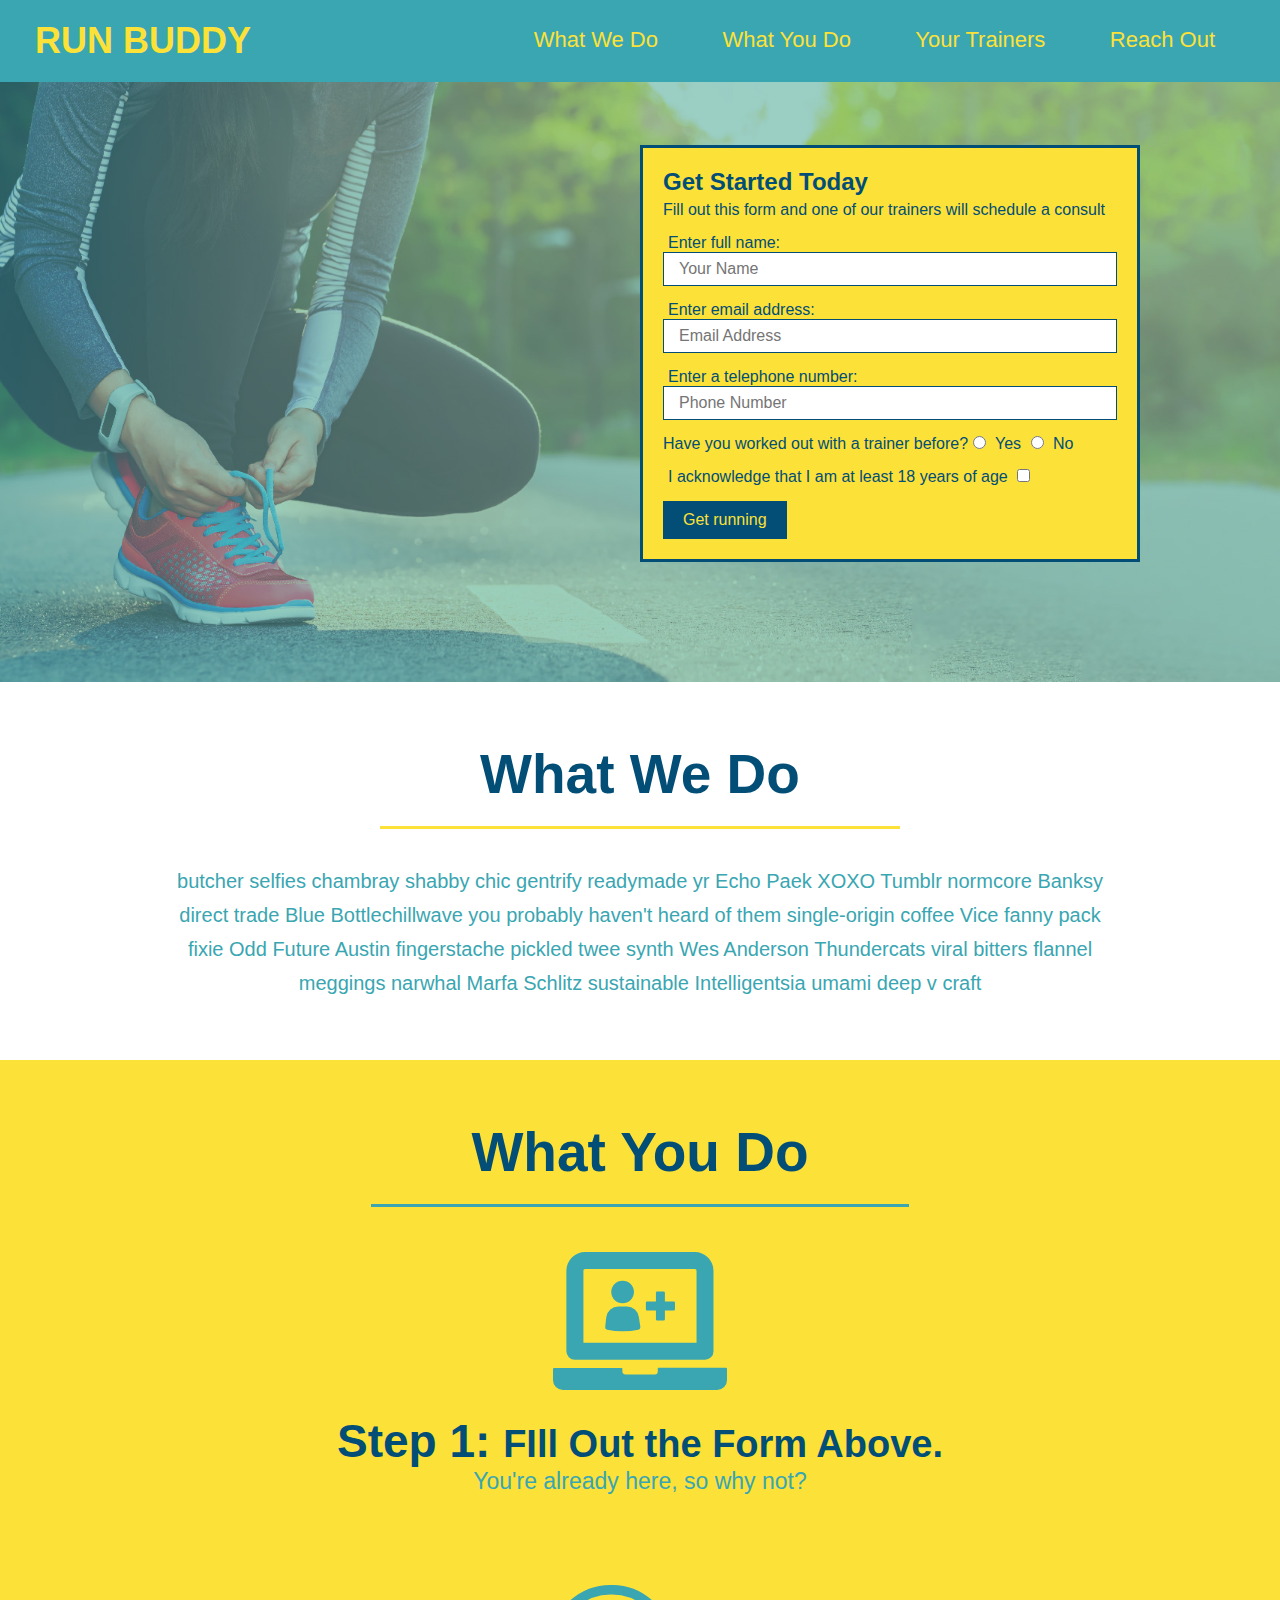
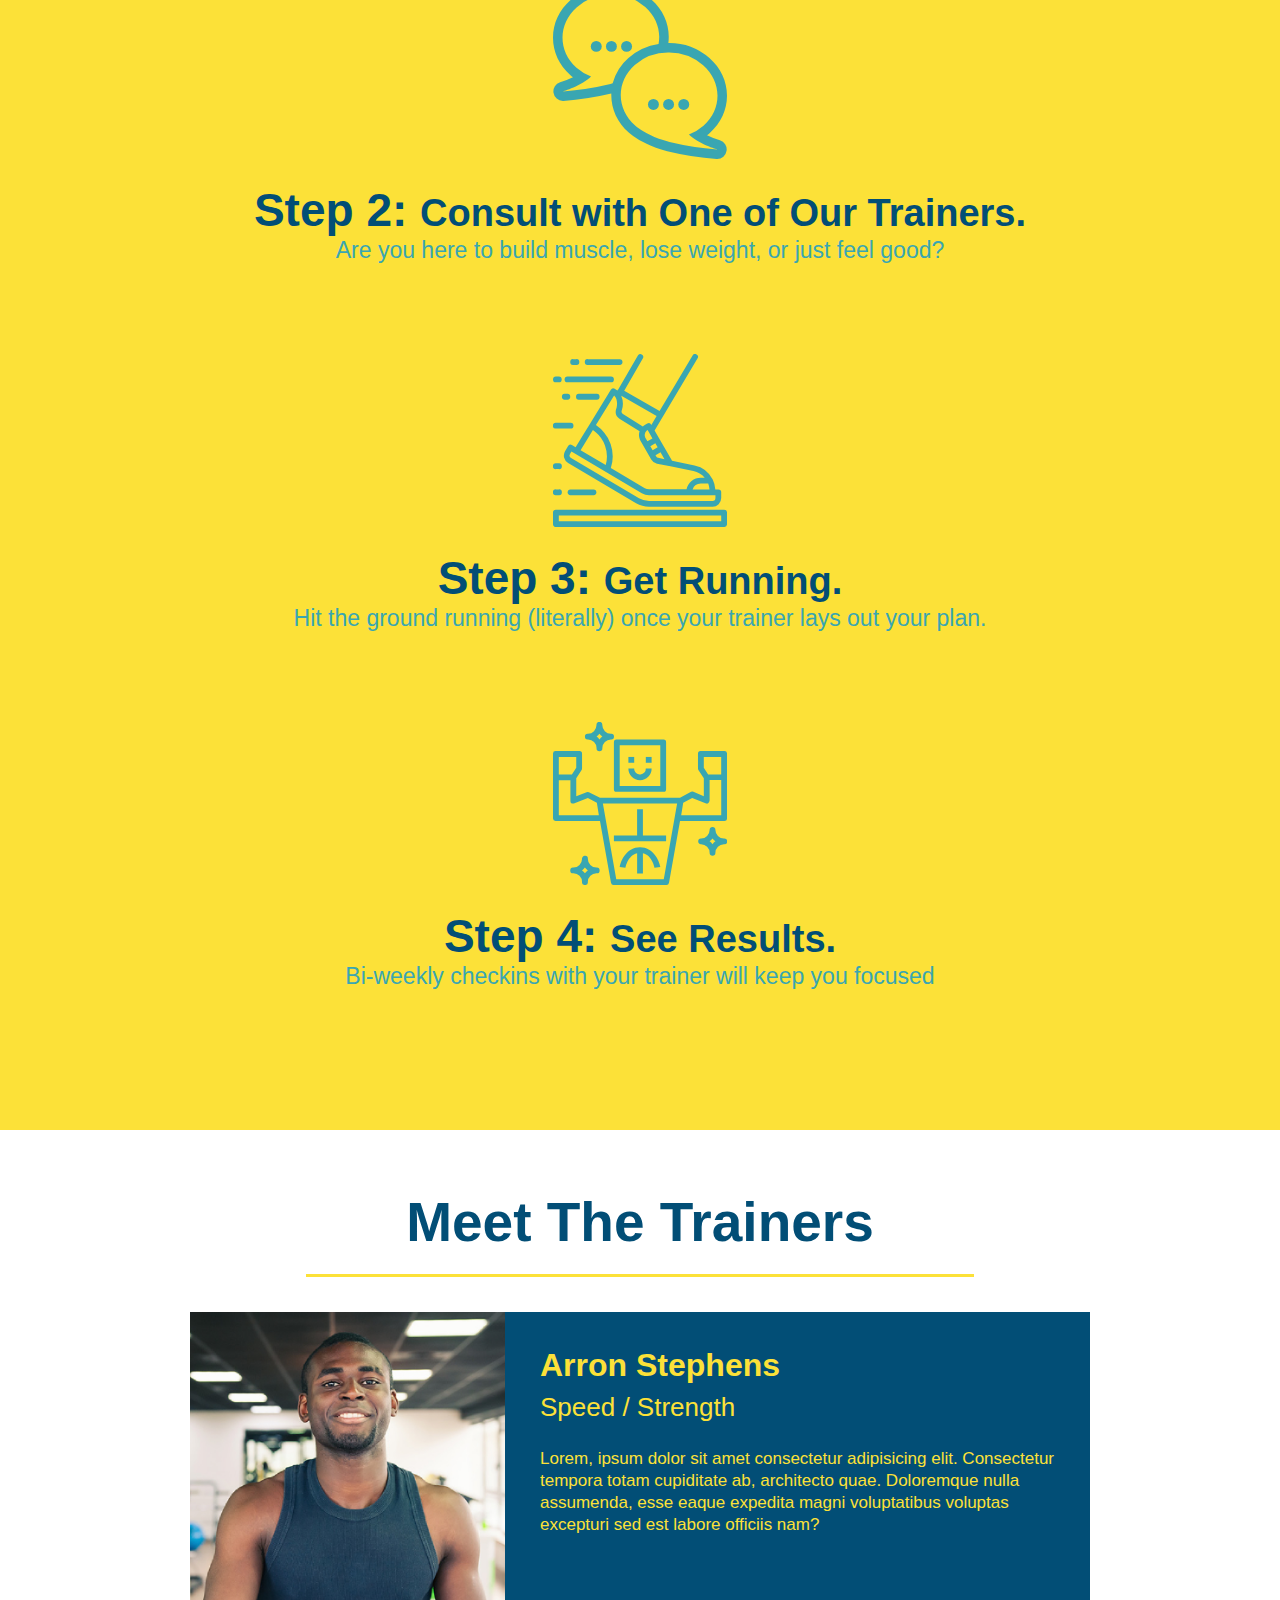
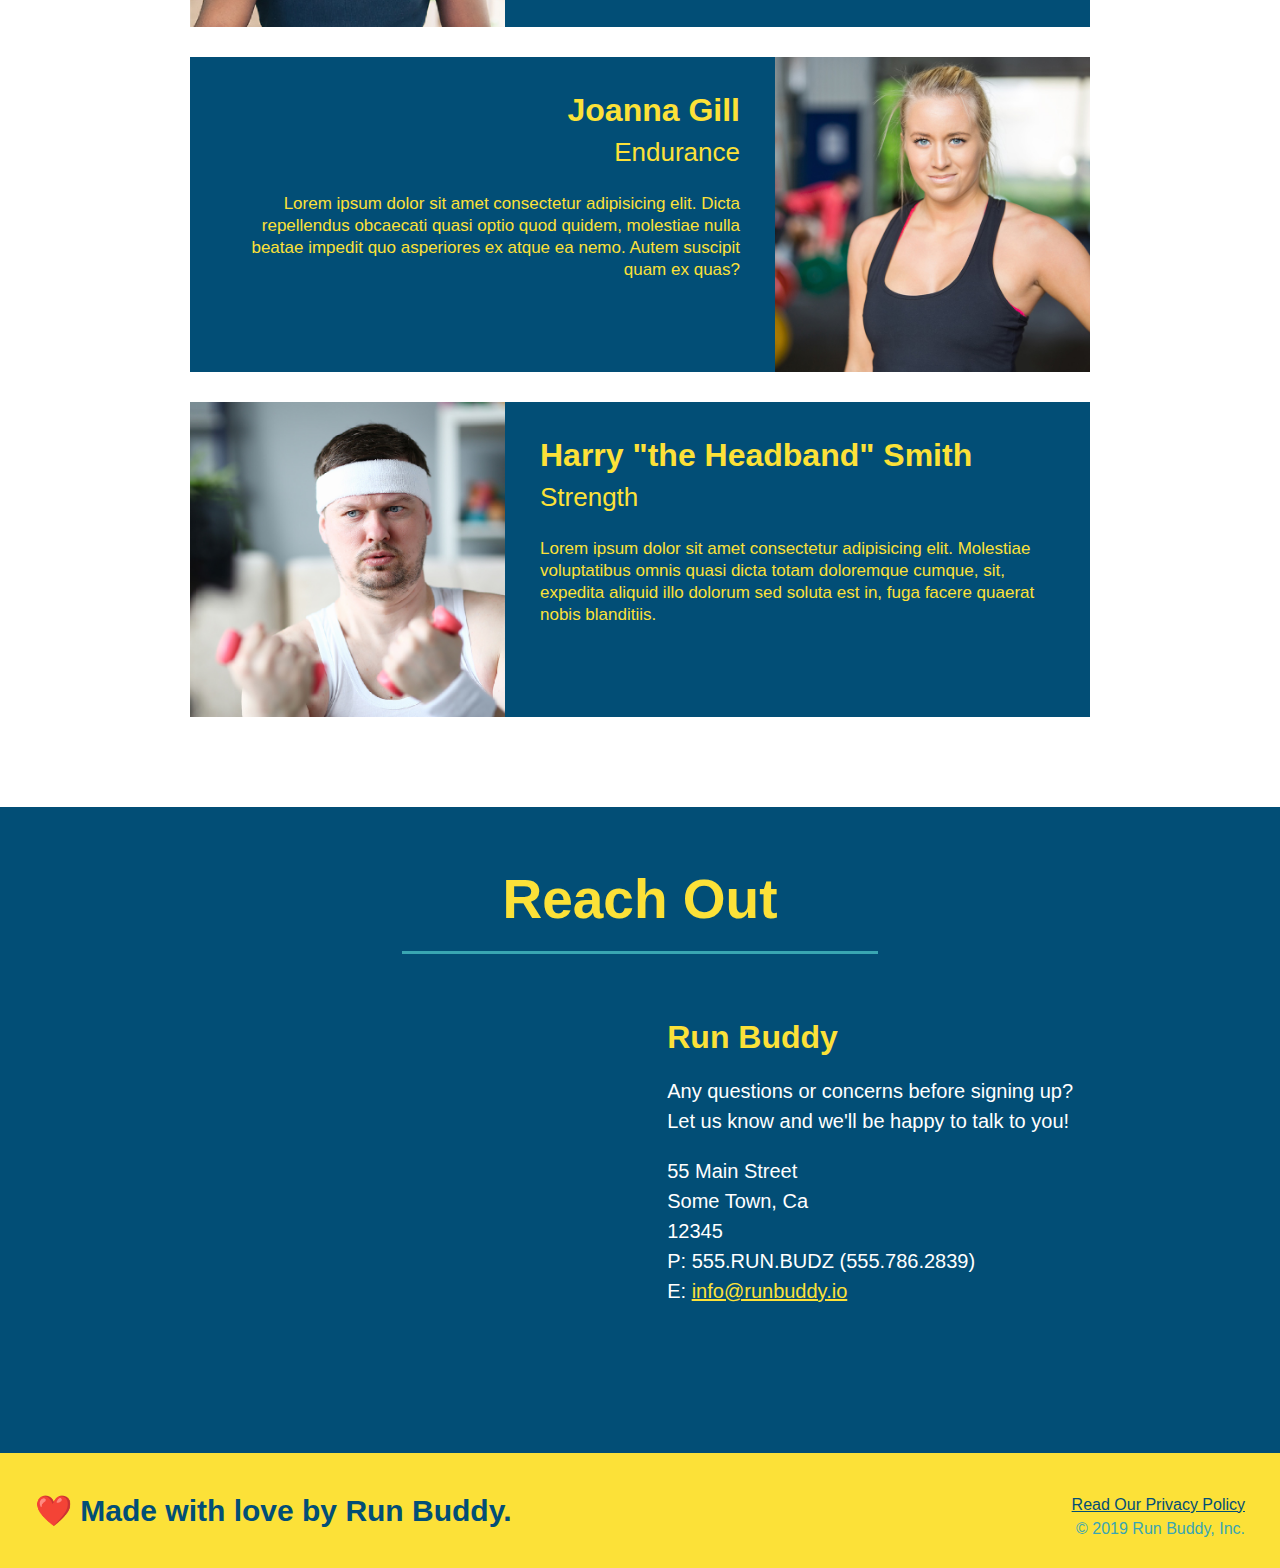
<file: index.html>
<!DOCTYPE html>
<html lang="en">
    <head>
        <link rel="stylesheet" href="./assets/css/style.css">
        <meta charset="UTF-8" />
        <title>Run Buddy</title>
    </head>
    <body>
        <!-- navigation-->
        <header>
            <h1>
                <a href="/">RUN BUDDY</a>
            </h1>
            <nav>
            <!-- Unordered list element-->
            <ul>
                <!-- List item element-->
                <li>
                    <!-- Anchor element-->
                    <a href="#what-we-do">What We Do</a>
                </li>
                <li>
                    <a href="#what-you-do">What You Do</a>
                </li>
                <li>
                    <a href="#your-trainers">Your Trainers</a>
                </li>
                <li>
                    <a href="#reach-out">Reach Out</a>
                </li>
            </ul>
            </nav>
        </header>

        <!-- hero/jumbotron-->  
        <section class="hero">
            <div class="hero-form">
                <h3>Get Started Today</h3>
                <p>Fill out this form and one of our trainers will schedule a consult </p>
                <form>
                    <label for="name">Enter full name:</label>
                    <input type="text" placeholder="Your Name" name="name" id="name" class="form-input" />
                    <label for="email">Enter email address:</label>
                    <input type="email" placeholder="Email Address" name="email" id="email" class="form-input" />
                    <label for="phone">Enter a telephone number:</label>
                    <input type="tel" placeholder="Phone Number" name="phone" id="phone" class="form-input" />
                    <p>
                        Have you worked out with a trainer before?
                        <input type="radio" name="trainer confirm" id="trainer-yes" />
                        <label for="trainer-yes">Yes</label>
                        <input type="radio" name="trainer confirm" id="trainer-no" />
                        <label for="trainer-no">No</label>
                    </p>
                    <p>
                        <label for="checkbox" >
                            I acknowledge that I am at least 18 years of age 
                        </label>
                        <input type="checkbox" name="age confirm" id="checkbox" />
                    </p>
                    <button type="submit" >
                        Get running
                    </button>
                </form>
            </div>
        </section>

        <!-- "what we do section"-->
        <section id="what-we-do" class="intro">
            <h2 class="section-title primary-border">What We Do</h2>
            <p>
                butcher selfies chambray shabby chic gentrify readymade yr Echo Paek XOXO Tumblr normcore Banksy direct trade Blue Bottlechillwave you probably haven't heard of them single-origin coffee Vice fanny pack fixie Odd Future Austin fingerstache pickled twee synth Wes Anderson Thundercats viral bitters flannel meggings narwhal Marfa Schlitz sustainable Intelligentsia umami deep v craft
            </p>
        </section>

        <!-- "what you do" section-->
        <section id="what-you-do" class="steps">
            <h2 class="section-title secondary-border">What You Do</h2>

            <div>
                <img src="./assets/images/01-04-svgs/step-1.svg" alt="" />
                <h3>Step 1: <span>FIll Out the Form Above.</span></h3>
                <p>You're already here, so why not?</p>
            </div>

            <div>
                <img src="./assets/images/01-04-svgs/step-2.svg" alt="" />
                <h3>Step 2: <span>Consult with One of Our Trainers.</span></h3>
                <p>Are you here to build muscle, lose weight, or just feel good?</p>
            </div>
             
            <div>
                <img src="./assets/images/01-04-svgs/step-3.svg" alt="" />
                <h3>Step 3: <span>Get Running.</span></h3>
                <p>Hit the ground running (literally) once your trainer lays out your plan.</p>
            </div>

            <div>
                <img src="./assets/images/01-04-svgs/step-4.svg" alt="" />
                <h3>Step 4: <span>See Results.</span></h3>
                <p>Bi-weekly checkins with your trainer will keep you focused</p>
            </div>
        </section>

        <!-- "meet the trainers" section-->
        <section id="your-trainers" class="trainers">
            <h2 class="section-title primary-border">Meet The Trainers</h2>
            <article class="trainer">
                <img src="./assets/images/01-05-trainers/trainer-1.jpg" alt="Arron Stephens in his workout clothes, ready to pump iron" />
                <div class="trainer-bio text-left">
                    <h3>Arron Stephens</h3>
                    <h4>Speed / Strength</h4>
                    <p>
                        Lorem, ipsum dolor sit amet consectetur adipisicing elit. Consectetur tempora totam cupiditate ab, architecto quae. Doloremque nulla assumenda, esse eaque expedita magni voluptatibus voluptas excepturi sed est labore officiis nam?
                    </p>
                </div>
            </article>

            <article class="trainer">
                <div class="trainer-bio text-right">
                    <h3>Joanna Gill</h3>
                    <h4>Endurance</h4>
                    <p>
                        Lorem ipsum dolor sit amet consectetur adipisicing elit. Dicta repellendus obcaecati quasi optio quod quidem, molestiae nulla beatae impedit quo asperiores ex atque ea nemo. Autem suscipit quam ex quas?
                    </p>
                </div>
                <img src="./assets/images/01-05-trainers/trainer-2.jpg" alt="Joanna Gill cooling off after a workout" />
            </article>

            <article class="trainer">
                <img src="./assets/images/01-05-trainers/trainer-3.jpg" alt="Harry Smith wearing a headband and lifting comically small pink weights" />
                <div class="trainer-bio text-left">
                    <h3>Harry "the Headband" Smith</h3>
                    <h4>Strength</h4>
                    <p>
                        Lorem ipsum dolor sit amet consectetur adipisicing elit. Molestiae voluptatibus omnis quasi dicta totam doloremque cumque, sit, expedita aliquid illo dolorum sed soluta est in, fuga facere quaerat nobis blanditiis.
                    </p>
                </div>
            </article>
        </section>

        <!-- "reach out" section-->
        <section id="reach-out" class="contact">
            <h2 class="section-title secondary-border">Reach Out</h2>
            <div class="contact-info">
                <iframe src="https://www.google.com/maps/embed?pb=!1m18!1m12!1m3!1d3027.817707054722!2d-111.97769568466109!3d40.633901979340465!2m3!1f0!2f0!3f0!3m2!1i1024!2i768!4f13.1!3m3!1m2!1s0x87528ea20e5b8c05%3A0x2faf5de54e9a6225!2s3547%20W%20Biathlon%20Cir%2C%20West%20Jordan%2C%20UT%2084084!5e0!3m2!1sen!2sus!4v1647818467570!5m2!1sen!2sus" 
                width="400" 
                height="400" 
                style="border:0;" 
                allowfullscreen="" 
                loading="lazy">
                </iframe>
            <div>
                <h3>Run Buddy</h3>
                <p>
                    Any questions or concerns before signing up?
                    <br />
                    Let us know and we'll be happy to talk to you!
                </p>
                <address>
                    55 Main Street <br/>
                    Some Town, Ca <br/>
                    12345<br />
                    P: 555.RUN.BUDZ (555.786.2839)<br/>
                    E: <a href="mailto:info@runbuddy.io">info@runbuddy.io</a>
                </address>
            </div>
        </section>

        <!-- footer -->
        <footer>
            <h2>❤️ Made with love by Run Buddy.</h2>
            <div>
                <a href="./privacy-policy.html">Read Our Privacy Policy</a><br />
                &copy; 2019 Run Buddy, Inc.
            </div>
        </footer>
    </body>
</html>
</file>
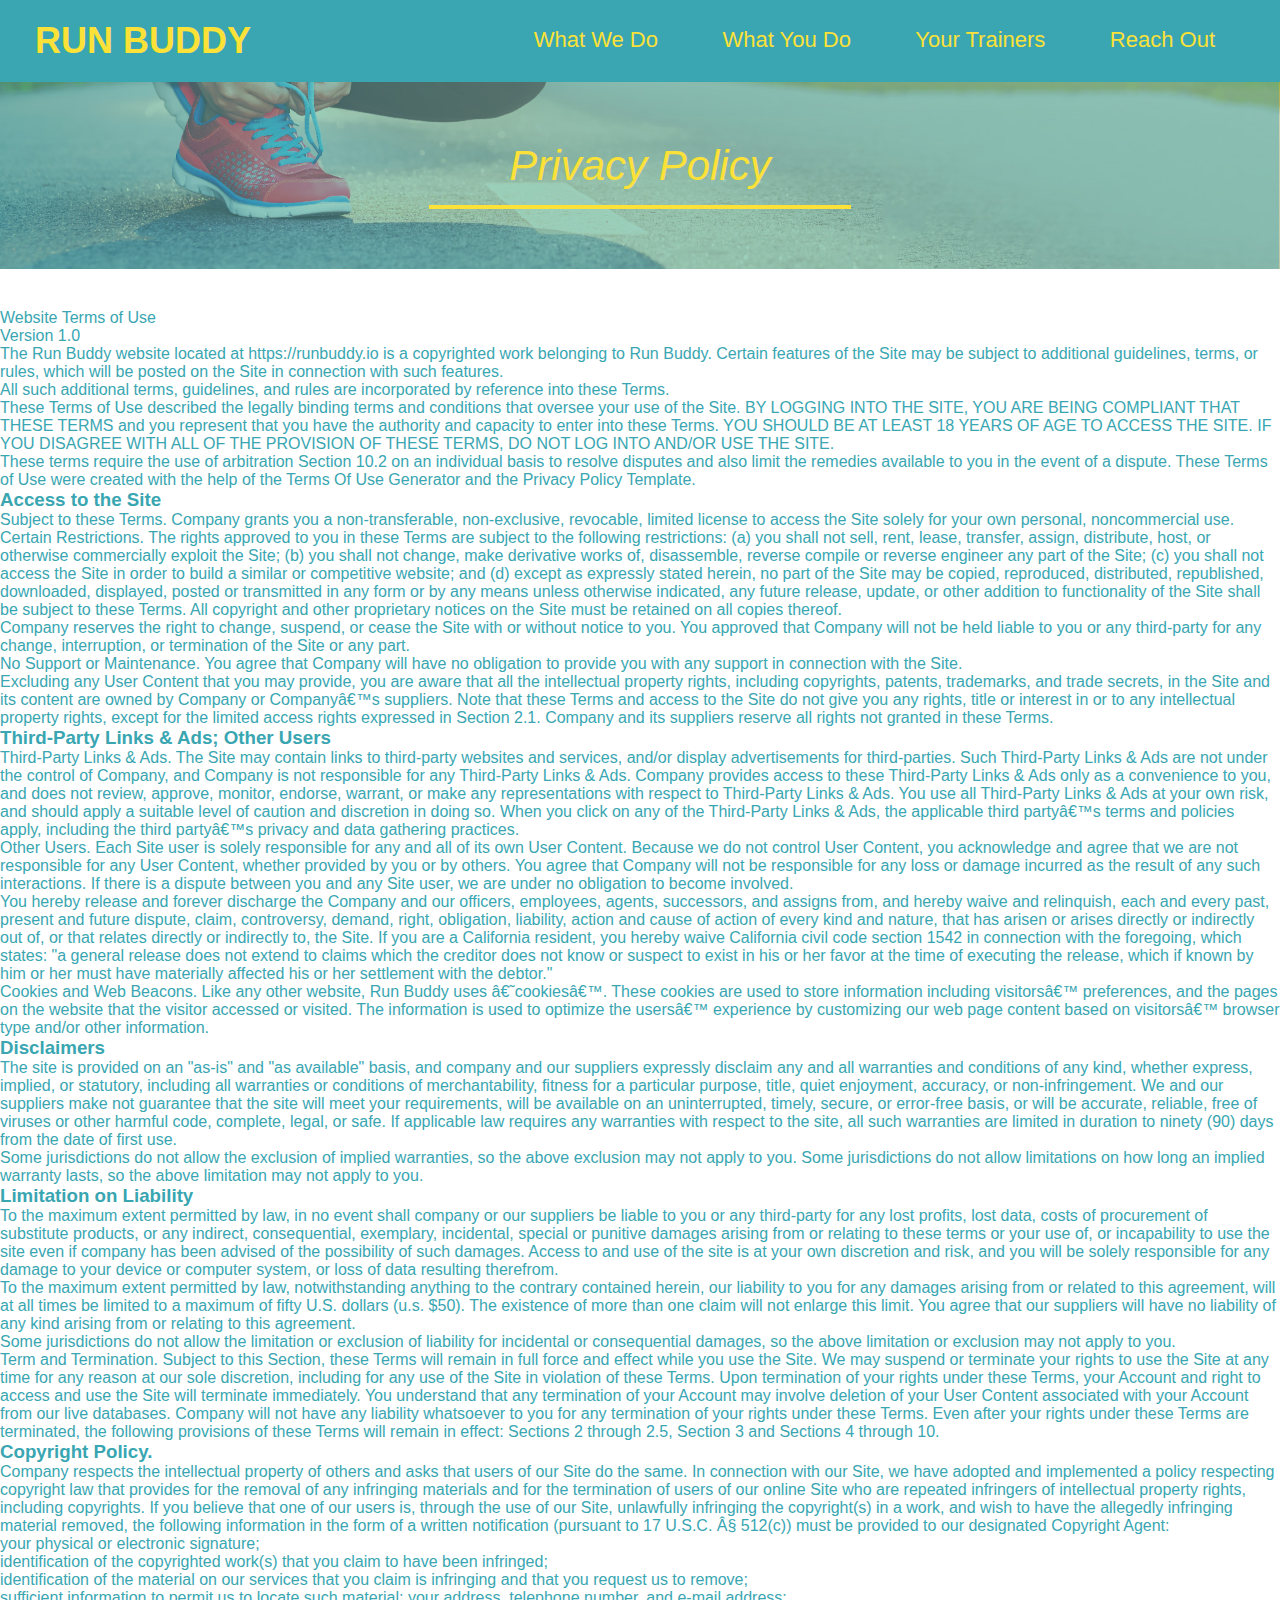
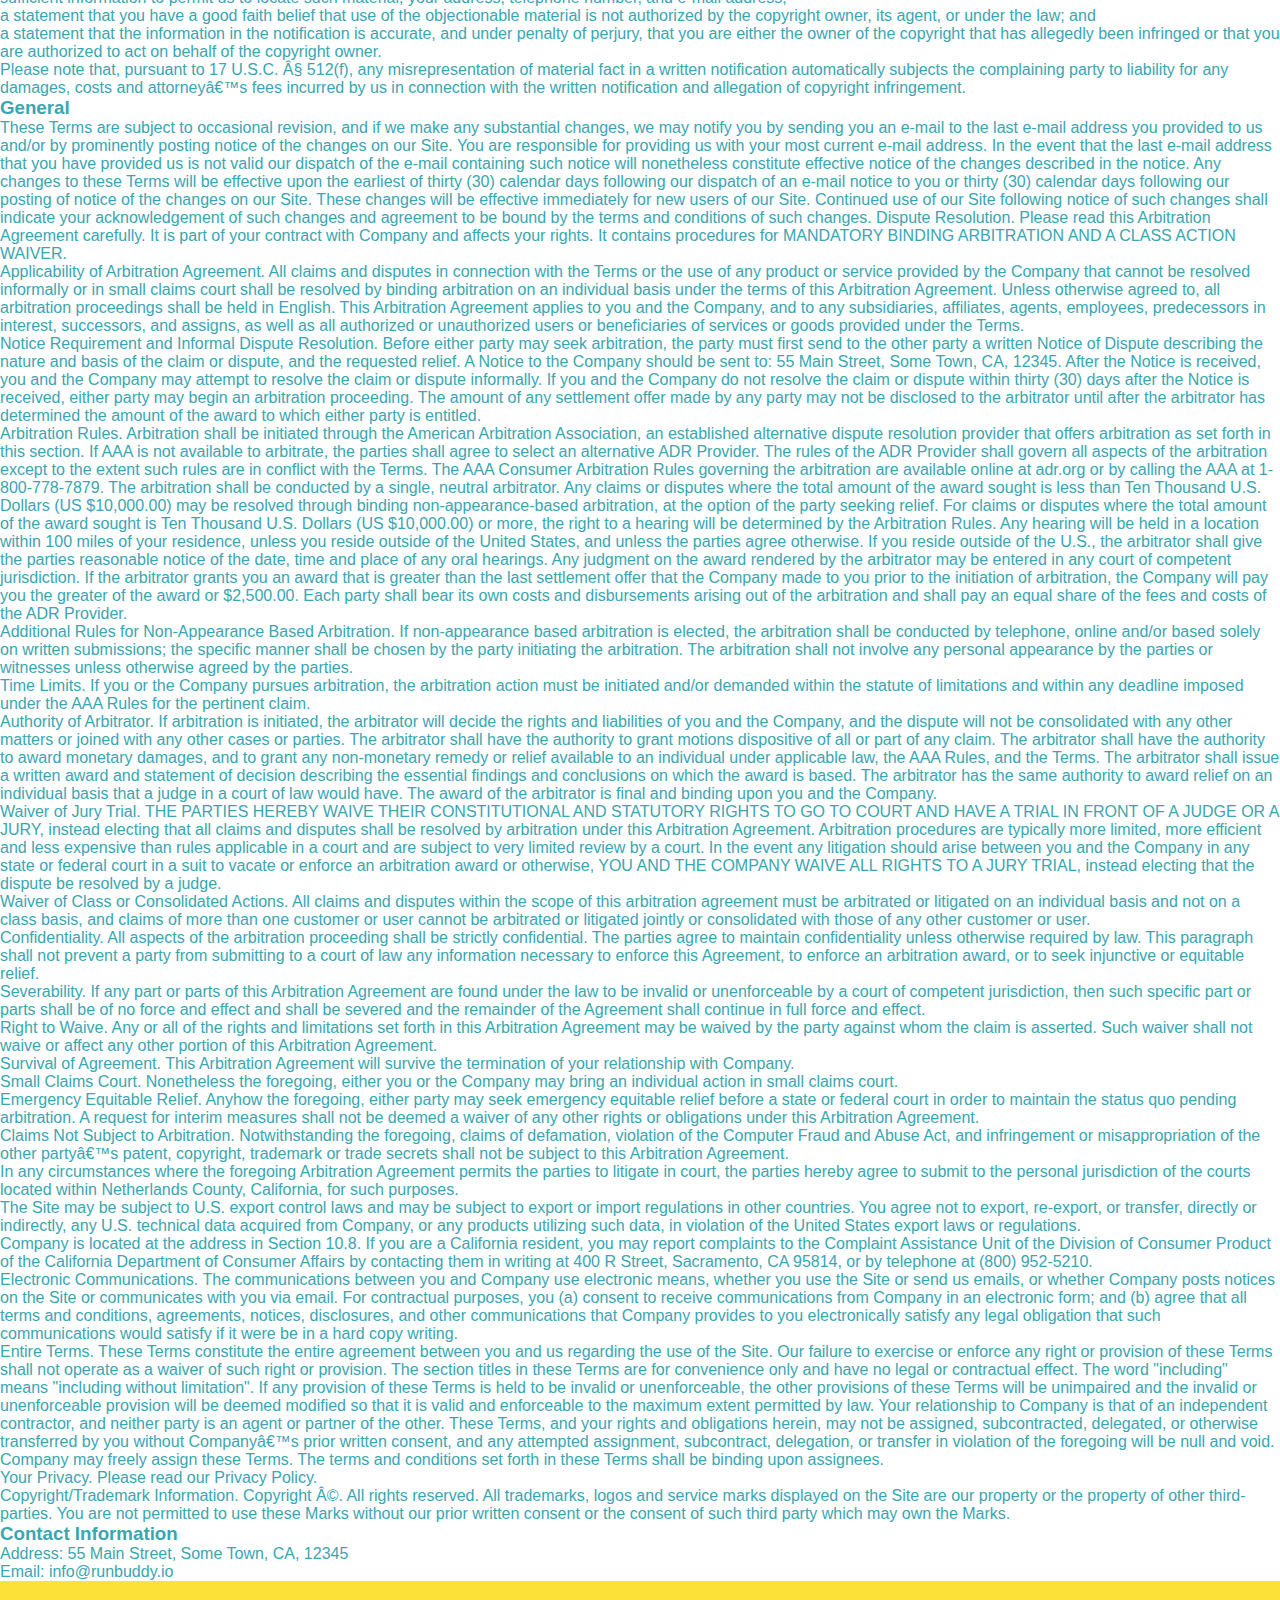
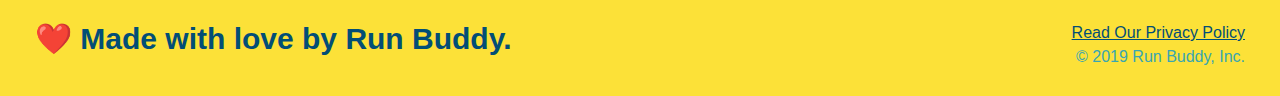
<file: privacy-policy.html>
<!DOCTYPE html>
<html lang="en">
    <head>
        <meta charset="UTF-8">
        <link rel="stylesheet" href="./assets/css/style.css" />
        <link rel="stylesheet" href="./assets/css/secondary-styles.css" />
        <title>Privacy Policy - Run Buddy</title>
    </head>
    <body>
        <header>
                <h1>
                    <a href="/">RUN BUDDY</a>
                </h1>
                <nav>
                <!-- Unordered list element-->
                <ul>
                    <!-- List item element-->
                    <li>
                        <!-- Anchor element-->
                        <a href=" ./index.html#what-we-do">What We Do</a>
                    </li>
                    <li>
                        <a href=" ./index.html#what-you-do">What You Do</a>
                    </li>
                    <li>
                        <a href=" ./index.html#your-trainers">Your Trainers</a>
                    </li>
                    <li>
                        <a href=" ./index.html#reach-out">Reach Out</a>
                    </li>
                </ul>
                </nav>
        </header>

        <section class="hero">
            <h2 class="page-title">
                Privacy Policy
            </h2>
        </section>

        <article class="secondary-content">
          <p>
            Website Terms of Use
          </p>
    
          <p>
            Version 1.0
          </p>
    
          <p>
            The Run Buddy website located at https://runbuddy.io is a copyrighted work belonging to Run Buddy. Certain
            features of the Site may be subject to additional guidelines, terms, or rules, which will be posted on the Site
            in connection with such features.
          </p>
    
          <p>
            All such additional terms, guidelines, and rules are incorporated by reference into these Terms.
          </p>
    
          <p>
            These Terms of Use described the legally binding terms and conditions that oversee your use of the Site. BY
            LOGGING INTO THE SITE, YOU ARE BEING COMPLIANT THAT THESE TERMS and you represent that you have the authority
            and capacity to enter into these Terms. YOU SHOULD BE AT LEAST 18 YEARS OF AGE TO ACCESS THE SITE. IF YOU
            DISAGREE WITH ALL OF THE PROVISION OF THESE TERMS, DO NOT LOG INTO AND/OR USE THE SITE.
          </p>
    
          <p>
            These terms require the use of arbitration Section 10.2 on an individual basis to resolve disputes and also
            limit the remedies available to you in the event of a dispute. These Terms of Use were created with the help of
            the Terms Of Use Generator and the Privacy Policy Template.
          </p>
    
          <h3>
            Access to the Site
          </h3>
    
          <p>
            Subject to these Terms. Company grants you a non-transferable, non-exclusive, revocable, limited license to
            access the Site solely for your own personal, noncommercial use.
          </p>
    
          <p>
            Certain Restrictions. The rights approved to you in these Terms are subject to the following restrictions: (a)
            you shall not sell, rent, lease, transfer, assign, distribute, host, or otherwise commercially exploit the Site;
            (b) you shall not change, make derivative works of, disassemble, reverse compile or reverse engineer any part of
            the Site; (c) you shall not access the Site in order to build a similar or competitive website; and (d) except
            as expressly stated herein, no part of the Site may be copied, reproduced, distributed, republished, downloaded,
            displayed, posted or transmitted in any form or by any means unless otherwise indicated, any future release,
            update, or other addition to functionality of the Site shall be subject to these Terms. All copyright and other
            proprietary notices on the Site must be retained on all copies thereof.
          </p>
    
          <p>
            Company reserves the right to change, suspend, or cease the Site with or without notice to you. You approved
            that Company will not be held liable to you or any third-party for any change, interruption, or termination of
            the Site or any part.
          </p>
    
          <p>
            No Support or Maintenance. You agree that Company will have no obligation to provide you with any support in
            connection with the Site.
          </p>
    
          <p>
            Excluding any User Content that you may provide, you are aware that all the intellectual property rights,
            including copyrights, patents, trademarks, and trade secrets, in the Site and its content are owned by Company
            or Companyâ€™s suppliers. Note that these Terms and access to the Site do not give you any rights, title or
            interest in or to any intellectual property rights, except for the limited access rights expressed in Section
            2.1. Company and its suppliers reserve all rights not granted in these Terms.
          </p>
    
          <h3>
            Third-Party Links & Ads; Other Users
          </h3>
    
          <p>
            Third-Party Links & Ads. The Site may contain links to third-party websites and services, and/or display
            advertisements for third-parties. Such Third-Party Links & Ads are not under the control of Company, and Company
            is not responsible for any Third-Party Links & Ads. Company provides access to these Third-Party Links & Ads
            only as a convenience to you, and does not review, approve, monitor, endorse, warrant, or make any
            representations with respect to Third-Party Links & Ads. You use all Third-Party Links & Ads at your own risk,
            and should apply a suitable level of caution and discretion in doing so. When you click on any of the
            Third-Party Links & Ads, the applicable third partyâ€™s terms and policies apply, including the third partyâ€™s
            privacy and data gathering practices.
          </p>
    
          <p>
            Other Users. Each Site user is solely responsible for any and all of its own User Content. Because we do not
            control User Content, you acknowledge and agree that we are not responsible for any User Content, whether
            provided by you or by others. You agree that Company will not be responsible for any loss or damage incurred as
            the result of any such interactions. If there is a dispute between you and any Site user, we are under no
            obligation to become involved.
          </p>
    
          <p>
            You hereby release and forever discharge the Company and our officers, employees, agents, successors, and
            assigns from, and hereby waive and relinquish, each and every past, present and future dispute, claim,
            controversy, demand, right, obligation, liability, action and cause of action of every kind and nature, that has
            arisen or arises directly or indirectly out of, or that relates directly or indirectly to, the Site. If you are
            a California resident, you hereby waive California civil code section 1542 in connection with the foregoing,
            which states: "a general release does not extend to claims which the creditor does not know or suspect to exist
            in his or her favor at the time of executing the release, which if known by him or her must have materially
            affected his or her settlement with the debtor."
          </p>
    
          <p>
            Cookies and Web Beacons. Like any other website, Run Buddy uses â€˜cookiesâ€™. These cookies are used to store
            information including visitorsâ€™ preferences, and the pages on the website that the visitor accessed or visited.
            The information is used to optimize the usersâ€™ experience by customizing our web page content based on visitorsâ€™
            browser type and/or other information.
          </p>
    
          <h3>
            Disclaimers
          </h3>
    
          <p>
            The site is provided on an "as-is" and "as available" basis, and company and our suppliers expressly disclaim
            any and all warranties and conditions of any kind, whether express, implied, or statutory, including all
            warranties or conditions of merchantability, fitness for a particular purpose, title, quiet enjoyment, accuracy,
            or non-infringement. We and our suppliers make not guarantee that the site will meet your requirements, will be
            available on an uninterrupted, timely, secure, or error-free basis, or will be accurate, reliable, free of
            viruses or other harmful code, complete, legal, or safe. If applicable law requires any warranties with respect
            to the site, all such warranties are limited in duration to ninety (90) days from the date of first use.
          </p>
    
          <p>
            Some jurisdictions do not allow the exclusion of implied warranties, so the above exclusion may not apply to
            you. Some jurisdictions do not allow limitations on how long an implied warranty lasts, so the above limitation
            may not apply to you.
          </p>
    
          <h3>
            Limitation on Liability
          </h3>
    
          <p>
            To the maximum extent permitted by law, in no event shall company or our suppliers be liable to you or any
            third-party for any lost profits, lost data, costs of procurement of substitute products, or any indirect,
            consequential, exemplary, incidental, special or punitive damages arising from or relating to these terms or
            your use of, or incapability to use the site even if company has been advised of the possibility of such
            damages. Access to and use of the site is at your own discretion and risk, and you will be solely responsible
            for any damage to your device or computer system, or loss of data resulting therefrom.
          </p>
    
          <p>
            To the maximum extent permitted by law, notwithstanding anything to the contrary contained herein, our liability
            to you for any damages arising from or related to this agreement, will at all times be limited to a maximum of
            fifty U.S. dollars (u.s. $50). The existence of more than one claim will not enlarge this limit. You agree that
            our suppliers will have no liability of any kind arising from or relating to this agreement.
          </p>
    
          <p>
            Some jurisdictions do not allow the limitation or exclusion of liability for incidental or consequential
            damages, so the above limitation or exclusion may not apply to you.
          </p>
    
          <p>
            Term and Termination. Subject to this Section, these Terms will remain in full force and effect while you use
            the Site. We may suspend or terminate your rights to use the Site at any time for any reason at our sole
            discretion, including for any use of the Site in violation of these Terms. Upon termination of your rights under
            these Terms, your Account and right to access and use the Site will terminate immediately. You understand that
            any termination of your Account may involve deletion of your User Content associated with your Account from our
            live databases. Company will not have any liability whatsoever to you for any termination of your rights under
            these Terms. Even after your rights under these Terms are terminated, the following provisions of these Terms
            will remain in effect: Sections 2 through 2.5, Section 3 and Sections 4 through 10.
          </p>
    
          <h3>
            Copyright Policy.
          </h3>
    
          <p>
            Company respects the intellectual property of others and asks that users of our Site do the same. In connection
            with our Site, we have adopted and implemented a policy respecting copyright law that provides for the removal
            of any infringing materials and for the termination of users of our online Site who are repeated infringers of
            intellectual property rights, including copyrights. If you believe that one of our users is, through the use of
            our Site, unlawfully infringing the copyright(s) in a work, and wish to have the allegedly infringing material
            removed, the following information in the form of a written notification (pursuant to 17 U.S.C. Â§ 512(c)) must
            be provided to our designated Copyright Agent:
          </p>
    
          <ul>
            <li>
              your physical or electronic signature;
            </li>
            <li>
              identification of the copyrighted work(s) that you claim to have been infringed;
            </li>
            <li>
              identification of the material on our services that you claim is infringing and that you request us to remove;
            </li>
            <li>
              sufficient information to permit us to locate such material; your address, telephone number, and e-mail
              address;
            </li>
            <li>
              a statement that you have a good faith belief that use of the objectionable material is not authorized by the
              copyright owner, its agent, or under the law; and
            </li>
            <li>
              a statement that the information in the notification is accurate, and under penalty of perjury, that you are
              either the owner of the copyright that has allegedly been infringed or that you are authorized to act on
              behalf of the copyright owner.
            </li>
          </ul>
    
          <p>
            Please note that, pursuant to 17 U.S.C. Â§ 512(f), any misrepresentation of material fact in a written
            notification automatically subjects the complaining party to liability for any damages, costs and attorneyâ€™s
            fees incurred by us in connection with the written notification and allegation of copyright infringement.
          </p>
    
          <h3>
            General
          </h3>
    
          <p>
            These Terms are subject to occasional revision, and if we make any substantial changes, we may notify you by
            sending you an e-mail to the last e-mail address you provided to us and/or by prominently posting notice of the
            changes on our Site. You are responsible for providing us with your most current e-mail address. In the event
            that the last e-mail address that you have provided us is not valid our dispatch of the e-mail containing such
            notice will nonetheless constitute effective notice of the changes described in the notice. Any changes to these
            Terms will be effective upon the earliest of thirty (30) calendar days following our dispatch of an e-mail
            notice to you or thirty (30) calendar days following our posting of notice of the changes on our Site. These
            changes will be effective immediately for new users of our Site. Continued use of our Site following notice of
            such changes shall indicate your acknowledgement of such changes and agreement to be bound by the terms and
            conditions of such changes. Dispute Resolution. Please read this Arbitration Agreement carefully. It is part of
            your contract with Company and affects your rights. It contains procedures for MANDATORY BINDING ARBITRATION AND
            A CLASS ACTION WAIVER.
          </p>
    
          <p>
            Applicability of Arbitration Agreement. All claims and disputes in connection with the Terms or the use of any
            product or service provided by the Company that cannot be resolved informally or in small claims court shall be
            resolved by binding arbitration on an individual basis under the terms of this Arbitration Agreement. Unless
            otherwise agreed to, all arbitration proceedings shall be held in English. This Arbitration Agreement applies to
            you and the Company, and to any subsidiaries, affiliates, agents, employees, predecessors in interest,
            successors, and assigns, as well as all authorized or unauthorized users or beneficiaries of services or goods
            provided under the Terms.
          </p>
    
          <p>
            Notice Requirement and Informal Dispute Resolution. Before either party may seek arbitration, the party must
            first send to the other party a written Notice of Dispute describing the nature and basis of the claim or
            dispute, and the requested relief. A Notice to the Company should be sent to: 55 Main Street, Some Town, CA,
            12345. After the Notice is received, you and the Company may attempt to resolve the claim or dispute informally.
            If you and the Company do not resolve the claim or dispute within thirty (30) days after the Notice is received,
            either party may begin an arbitration proceeding. The amount of any settlement offer made by any party may not
            be disclosed to the arbitrator until after the arbitrator has determined the amount of the award to which either
            party is entitled.
          </p>
    
          <p>
            Arbitration Rules. Arbitration shall be initiated through the American Arbitration Association, an established
            alternative dispute resolution provider that offers arbitration as set forth in this section. If AAA is not
            available to arbitrate, the parties shall agree to select an alternative ADR Provider. The rules of the ADR
            Provider shall govern all aspects of the arbitration except to the extent such rules are in conflict with the
            Terms. The AAA Consumer Arbitration Rules governing the arbitration are available online at adr.org or by
            calling the AAA at 1-800-778-7879. The arbitration shall be conducted by a single, neutral arbitrator. Any
            claims or disputes where the total amount of the award sought is less than Ten Thousand U.S. Dollars (US
            $10,000.00) may be resolved through binding non-appearance-based arbitration, at the option of the party seeking
            relief. For claims or disputes where the total amount of the award sought is Ten Thousand U.S. Dollars (US
            $10,000.00) or more, the right to a hearing will be determined by the Arbitration Rules. Any hearing will be
            held in a location within 100 miles of your residence, unless you reside outside of the United States, and
            unless the parties agree otherwise. If you reside outside of the U.S., the arbitrator shall give the parties
            reasonable notice of the date, time and place of any oral hearings. Any judgment on the award rendered by the
            arbitrator may be entered in any court of competent jurisdiction. If the arbitrator grants you an award that is
            greater than the last settlement offer that the Company made to you prior to the initiation of arbitration, the
            Company will pay you the greater of the award or $2,500.00. Each party shall bear its own costs and
            disbursements arising out of the arbitration and shall pay an equal share of the fees and costs of the ADR
            Provider.
          </p>
    
          <p>
            Additional Rules for Non-Appearance Based Arbitration. If non-appearance based arbitration is elected, the
            arbitration shall be conducted by telephone, online and/or based solely on written submissions; the specific
            manner shall be chosen by the party initiating the arbitration. The arbitration shall not involve any personal
            appearance by the parties or witnesses unless otherwise agreed by the parties.
          </p>
    
          <p>
            Time Limits. If you or the Company pursues arbitration, the arbitration action must be initiated and/or demanded
            within the statute of limitations and within any deadline imposed under the AAA Rules for the pertinent claim.
          </p>
    
          <p>
            Authority of Arbitrator. If arbitration is initiated, the arbitrator will decide the rights and liabilities of
            you and the Company, and the dispute will not be consolidated with any other matters or joined with any other
            cases or parties. The arbitrator shall have the authority to grant motions dispositive of all or part of any
            claim. The arbitrator shall have the authority to award monetary damages, and to grant any non-monetary remedy
            or relief available to an individual under applicable law, the AAA Rules, and the Terms. The arbitrator shall
            issue a written award and statement of decision describing the essential findings and conclusions on which the
            award is based. The arbitrator has the same authority to award relief on an individual basis that a judge in a
            court of law would have. The award of the arbitrator is final and binding upon you and the Company.
          </p>
    
          <p>
            Waiver of Jury Trial. THE PARTIES HEREBY WAIVE THEIR CONSTITUTIONAL AND STATUTORY RIGHTS TO GO TO COURT AND HAVE
            A TRIAL IN FRONT OF A JUDGE OR A JURY, instead electing that all claims and disputes shall be resolved by
            arbitration under this Arbitration Agreement. Arbitration procedures are typically more limited, more efficient
            and less expensive than rules applicable in a court and are subject to very limited review by a court. In the
            event any litigation should arise between you and the Company in any state or federal court in a suit to vacate
            or enforce an arbitration award or otherwise, YOU AND THE COMPANY WAIVE ALL RIGHTS TO A JURY TRIAL, instead
            electing that the dispute be resolved by a judge.
          </p>
    
          <p>
            Waiver of Class or Consolidated Actions. All claims and disputes within the scope of this arbitration agreement
            must be arbitrated or litigated on an individual basis and not on a class basis, and claims of more than one
            customer or user cannot be arbitrated or litigated jointly or consolidated with those of any other customer or
            user.
          </p>
    
          <p>
            Confidentiality. All aspects of the arbitration proceeding shall be strictly confidential. The parties agree to
            maintain confidentiality unless otherwise required by law. This paragraph shall not prevent a party from
            submitting to a court of law any information necessary to enforce this Agreement, to enforce an arbitration
            award, or to seek injunctive or equitable relief.
          </p>
    
          <p>
            Severability. If any part or parts of this Arbitration Agreement are found under the law to be invalid or
            unenforceable by a court of competent jurisdiction, then such specific part or parts shall be of no force and
            effect and shall be severed and the remainder of the Agreement shall continue in full force and effect.
          </p>
    
          <p>
            Right to Waive. Any or all of the rights and limitations set forth in this Arbitration Agreement may be waived
            by the party against whom the claim is asserted. Such waiver shall not waive or affect any other portion of this
            Arbitration Agreement.
          </p>
    
          <p>
            Survival of Agreement. This Arbitration Agreement will survive the termination of your relationship with
            Company.
          </p>
    
          <p>
            Small Claims Court. Nonetheless the foregoing, either you or the Company may bring an individual action in small
            claims court.
          </p>
    
          <p>
            Emergency Equitable Relief. Anyhow the foregoing, either party may seek emergency equitable relief before a
            state or federal court in order to maintain the status quo pending arbitration. A request for interim measures
            shall not be deemed a waiver of any other rights or obligations under this Arbitration Agreement.
          </p>
    
          <p>
            Claims Not Subject to Arbitration. Notwithstanding the foregoing, claims of defamation, violation of the
            Computer Fraud and Abuse Act, and infringement or misappropriation of the other partyâ€™s patent, copyright,
            trademark or trade secrets shall not be subject to this Arbitration Agreement.
          </p>
    
          <p>
            In any circumstances where the foregoing Arbitration Agreement permits the parties to litigate in court, the
            parties hereby agree to submit to the personal jurisdiction of the courts located within Netherlands County,
            California, for such purposes.
          </p>
    
          <p>
            The Site may be subject to U.S. export control laws and may be subject to export or import regulations in other
            countries. You agree not to export, re-export, or transfer, directly or indirectly, any U.S. technical data
            acquired from Company, or any products utilizing such data, in violation of the United States export laws or
            regulations.
          </p>
    
          <p>
            Company is located at the address in Section 10.8. If you are a California resident, you may report complaints
            to the Complaint Assistance Unit of the Division of Consumer Product of the California Department of Consumer
            Affairs by contacting them in writing at 400 R Street, Sacramento, CA 95814, or by telephone at (800) 952-5210.
          </p>
    
          <p>
            Electronic Communications. The communications between you and Company use electronic means, whether you use the
            Site or send us emails, or whether Company posts notices on the Site or communicates with you via email. For
            contractual purposes, you (a) consent to receive communications from Company in an electronic form; and (b)
            agree that all terms and conditions, agreements, notices, disclosures, and other communications that Company
            provides to you electronically satisfy any legal obligation that such communications would satisfy if it were be
            in a hard copy writing.
          </p>
    
          <p>
            Entire Terms. These Terms constitute the entire agreement between you and us regarding the use of the Site. Our
            failure to exercise or enforce any right or provision of these Terms shall not operate as a waiver of such right
            or provision. The section titles in these Terms are for convenience only and have no legal or contractual
            effect. The word "including" means "including without limitation". If any provision of these Terms is held to be
            invalid or unenforceable, the other provisions of these Terms will be unimpaired and the invalid or
            unenforceable provision will be deemed modified so that it is valid and enforceable to the maximum extent
            permitted by law. Your relationship to Company is that of an independent contractor, and neither party is an
            agent or partner of the other. These Terms, and your rights and obligations herein, may not be assigned,
            subcontracted, delegated, or otherwise transferred by you without Companyâ€™s prior written consent, and any
            attempted assignment, subcontract, delegation, or transfer in violation of the foregoing will be null and void.
            Company may freely assign these Terms. The terms and conditions set forth in these Terms shall be binding upon
            assignees.
          </p>
    
          <p>
            Your Privacy. Please read our Privacy Policy.
          </p>
    
          <p>
            Copyright/Trademark Information. Copyright Â©. All rights reserved. All trademarks, logos and service marks
            displayed on the Site are our property or the property of other third-parties. You are not permitted to use
            these Marks without our prior written consent or the consent of such third party which may own the Marks.
          </p>
    
          <h3>
            Contact Information
          </h3>
    
          <p>
            Address: 55 Main Street, Some Town, CA, 12345
          </p>
    
          <p>
            Email: info@runbuddy.io
          </p>
        </article>

        <footer>
            <h2>❤️ Made with love by Run Buddy.</h2>
            <div>
                <a href="#">Read Our Privacy Policy</a><br />
                &copy; 2019 Run Buddy, Inc.
            </div>
        </footer>
    </body>
</html>
</file>
<file: assets/css/style.css>
*{
    margin: 0;
    padding: 0;
    box-sizing: border-box;
}
body {
    /* more on this crazy alphanumerical figure in a minute! */
    color: #39a6b2;
    font-family: Helvetica, Arial, sans-serif;
}
header {
    padding: 20px 35px;
    background-color: #39a6b2;
}
header h1 {
    font-weight: bold;
    font-size: 36px;
    color: #fce138;
    margin: 0;
    display: inline; 
}
header a {
    text-decoration: none;
    color: #fce138;
}
header nav {
    float: right;
    margin: 7px 0;
}
header nav ul li {
    display: inline;
}
header nav ul li a {
    margin: 0 30px;
    font-weight: lighter;
    font-size: 22px;
}
footer {
    background: #fce138;
    width: 100%;
    padding: 40px 35px;
}
footer h2 {
    display: inline;
    color: #024e76;
    font-size: 30px;
    margin: 0;
}
footer div {
    float: right;
    line-height: 1.5;
    text-align: right;
}
footer a {
    color: #024e76;
}
section {
    padding: 60px;
}
.hero {
    background-image: url("../images/hero-bg.jpeg");
    height: 600px;
    background-size: cover;
    background-position: center;
    position: relative;
}
.hero-form {
    background-color: #fce138;
    padding: 20px;
    width: 500px;
    color: #024e76;
    border: solid 3px #024e76;
    position: absolute;
    bottom: 120px;
    right: 140px;
}
.hero-form h3 {
    font-size: 24px;
    margin: 0px;
}
.hero-form p {
    margin: 5px 0 15px 0
}
.form-input {
    border: 1px solid #024e76;
    display: block;
    padding: 7px 15px;
    font-size: 16px;
    color: #024e76;
    width: 100%;
    margin-bottom: 15px;
}
.hero-form label {
    margin: 0 5px;
}
.hero-form button {
    color: #fce138;
    background-color: #024e76;
    border: none;
    padding: 10px 20px;
    font-size: 16px;
}
.intro {
    text-align: center;
}
.intro p {
    line-height: 1.7;
    color: #39a6b2;
    width: 80%;
    font-size: 20px;
    margin: 0 auto;
}
.steps {
    text-align: center;
    background-color: #fce138;
}
.section-title {
    font-size: 55px;
    color: #024e76;
    margin-bottom: 35px;
    padding: 0 100px 20px 100px;
    display: inline-block;
    border-bottom: 3px solid;
}

.primary-border {
    border-color: #fce138;
}

.secondary-border {
    border-color: #39a6b2;
}
.steps div {
    margin-bottom: 80px;
}

.steps img {
    width: 15%;
    margin: 10px 0;
}

.steps h3 {
    color: #024e76;
    font-size: 46px;
    margin-top: 10px;
}

.steps p {
    color: #39a6b2;
    font-size: 23px;
}
.steps span {
    font-size: 38px;
}
.trainers {
    text-align: center;
}
.trainer {
    width: 900px;
    margin: 0 auto 30px auto;
    background: #024e76;
    color: #fce138;
    overflow: auto;
}
.trainer img {
    width: 35%;
    float: left;
}

.trainer-bio {
    padding: 35px;
    float: left;
    width: 65%;
}
.text-left {
    text-align: left;
}

.text-right {
    text-align: right;
}
.trainer-bio h3 {
    font-size: 32px;
    margin-bottom: 8px;
}

.trainer-bio h4 {
    font-weight: lighter;
    font-size: 26px;
    margin-bottom: 25px;
}

.trainer-bio p {
    font-size: 17px;
    line-height: 1.3;
}
.contact {
    background: #024e76;
    text-align: center;
}
.contact h2 {
    color: #fce138;
}
.contact-info iframe {
    width: 400px;
    height: 400px;
}

.contact-info div {
    width: 410px;
    display: inline-block;
    vertical-align: top;
    text-align: left;
    margin: 30px 0 0 60px;
    color: white;
}

.contact-info h3 {
    color: #fce138;
    font-size: 32px;
}

.contact-info p, .contact-info address {
margin: 20px 0;
line-height: 1.5;
font-size: 20px;
font-style: normal
}

.contact-info a {
    color: #fce138;
}
</file>
<file: assets/css/secondary-styles.css>
.hero {
    background-position: bottom;
    height: auto;
    text-align: center;
    margin-bottom: 40px;
}
.page-title {
    color: #fce138;
    display: inline-block;
    border-bottom: 4px solid #fce138;
    padding: 0px 80px 15px 80px;
    font-weight: normal;
    font-size: 42px;
    font-style: italic;
}
.secondaey-content {
    width: 80%;
    margin: center;
    color: #024e76;
}
</file>
